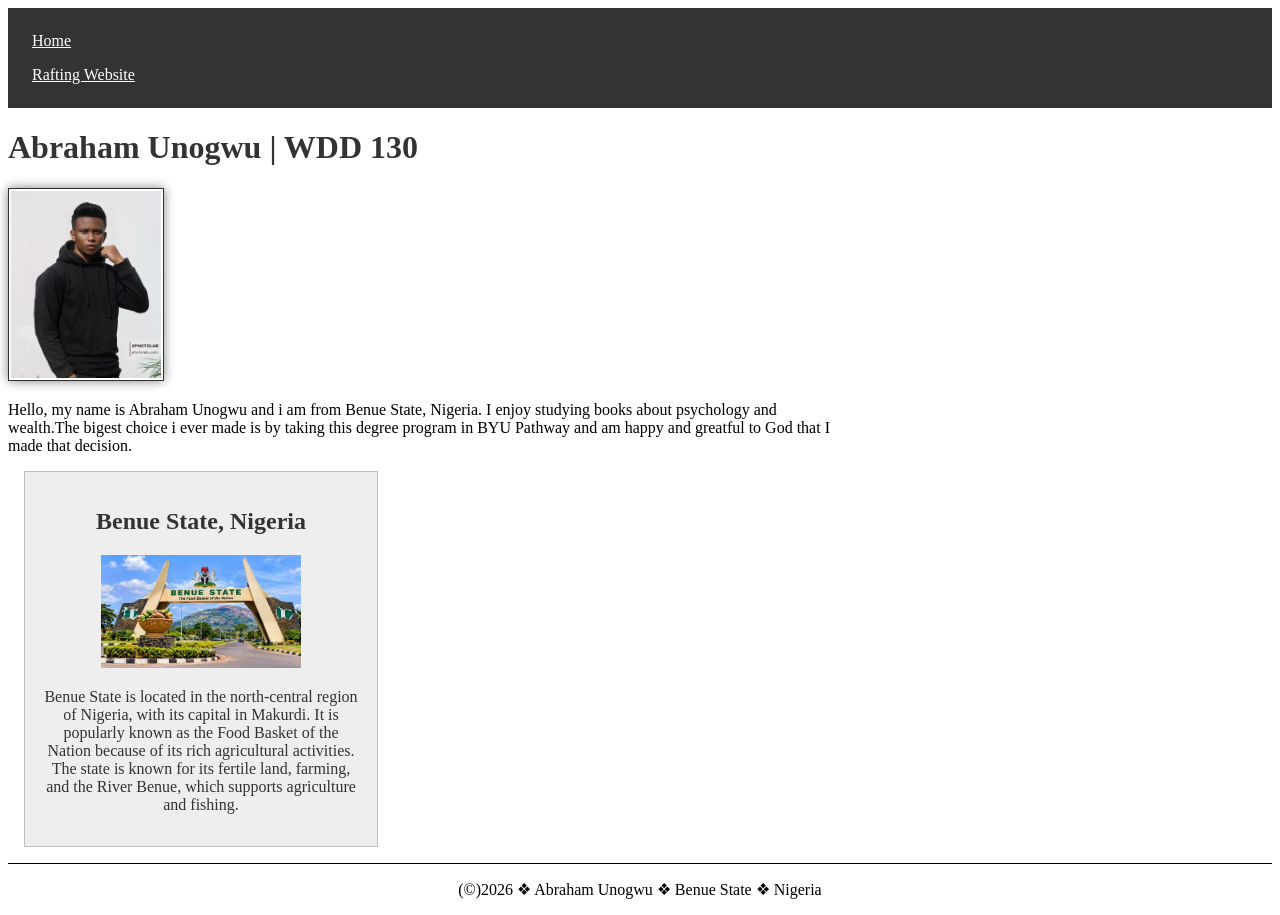
<file: index.html>
<!DOCTYPE html>
<html lang="en">

<head>
    <meta charset="UTF-8">
    <meta name="viewport" content="width=device-width, initial-scale=1.0">
    <title>Abraham Unogwu | WDD 130</title>
    <meta name="description" content="Abraham Unogwu's WDD 130 course home page at BYU-Idaho, showcasing my web development learning and personal introduction.">
    <meta name="author" content="Abraham Unogwu">
    <link rel="stylesheet" href="styles/styles.css">
</head>

<body>
    <header>
        <nav>
            <a href="#">Home</a>
            <a href="wwr/">Rafting Website</a>
        </nav>
    </header>
    <main>
        <h1>Abraham Unogwu | WDD 130</h1>
        <img src="images/profile.jpg" alt="Hello, My name is Abraham Unogwu" width="200">
        <p>Hello, my name is Abraham Unogwu and i am from Benue State, Nigeria. I enjoy studying books about psychology and wealth.The bigest choice i ever made is by taking this degree program in BYU Pathway and am happy and greatful to God that I made that decision.</p>
    </main>
    <aside>
        <h2>Benue State, Nigeria</h2>
        <img src="images/benue.jpg" alt="Landscape representing Benue State, Nigeria">
        <p>Benue State is located in the north-central region of Nigeria, with its capital in Makurdi. It is popularly known as the Food Basket of the Nation because of its rich agricultural activities. The state is known for its fertile land, farming, and the River Benue, which supports agriculture and fishing.</p>
    </aside>
    <footer>
        <p>(©)2026 ❖ Abraham Unogwu ❖ Benue State ❖ Nigeria</p>
    </footer>
</body>

</html>
</file>
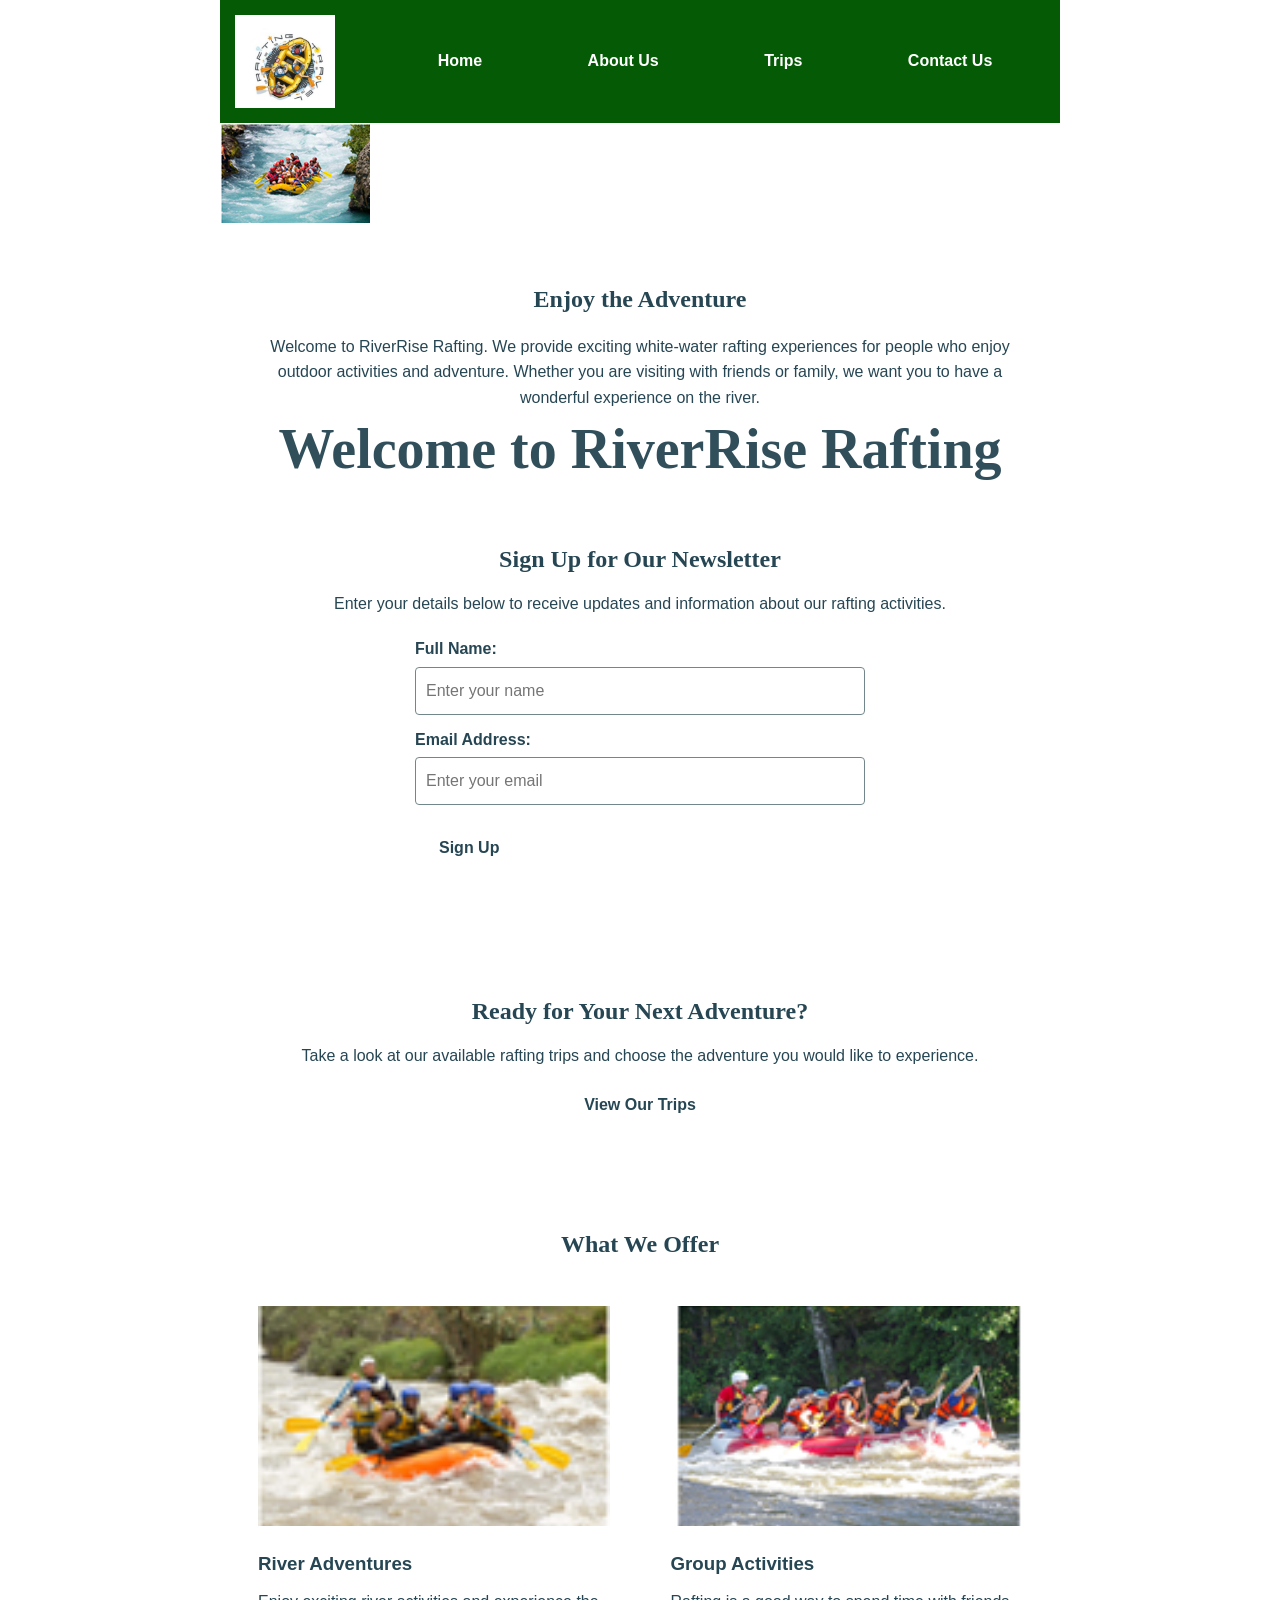
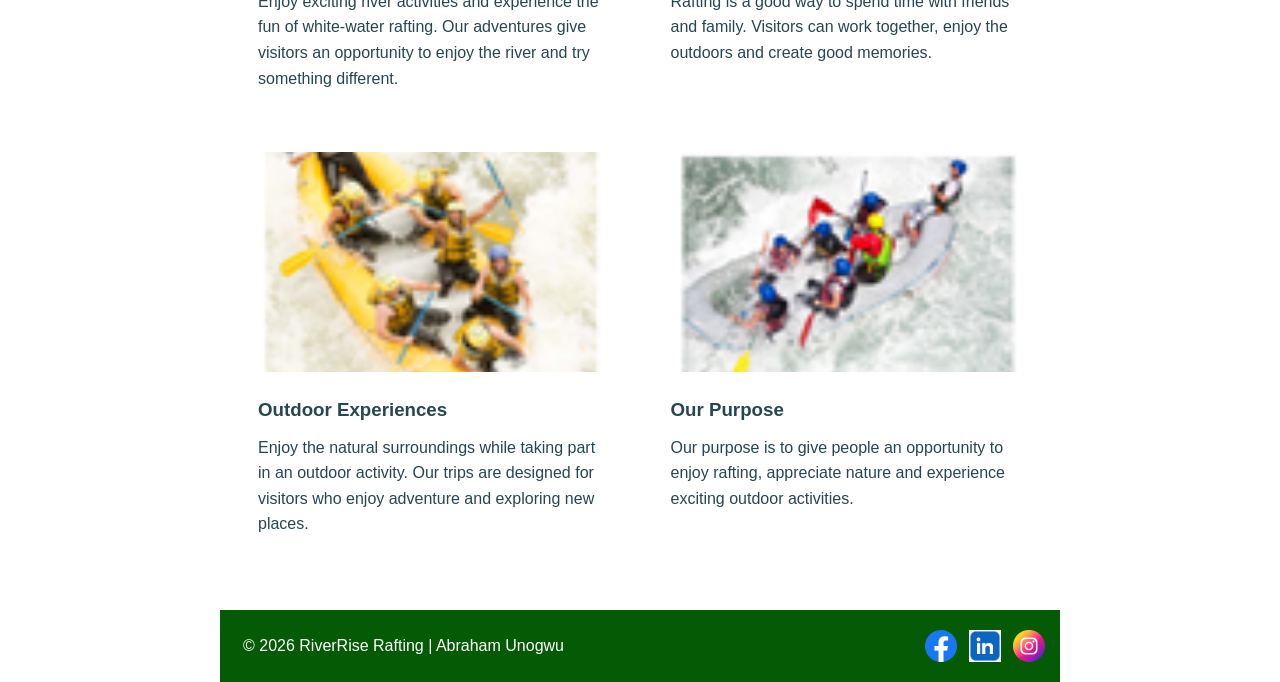
<file: wwr/index.html>
<!DOCTYPE html>
<html lang="en">

<head>
    <meta charset="UTF-8">
    <meta name="viewport" content="width=device-width, initial-scale=1.0">

    <meta name="description" content="Visit RiverRise Rafting to discover white-water rafting adventures, learn about our company, and explore our available river trips.">

    <meta name="author" content="Abraham Unogwu">

    <title>Home | RiverRise Rafting</title>

    <link rel="stylesheet" href="styles/rafting.css">
</head>

<body>

    <header>
        <img src="images/logo.png" alt="RiverRise Rafting Company Logo">

        <nav>
            <ul>
                <li><a href="index.html">Home</a></li>
                <li><a href="about.html">About Us</a></li>
                <li><a href="trips.html">Trips</a></li>
                <li><a href="contact.html">Contact Us</a></li>
            </ul>
        </nav>
    </header>

    <main>

        <!-- Home Hero Section -->

        <section class="home-hero">

            <img src="images/rafting-hero.png" alt="People enjoying a white-water rafting adventure">

            <h1>Welcome to RiverRise Rafting</h1>

        </section>

        <!-- Welcome Section -->

        <section class="home-welcome">

            <h2>Enjoy the Adventure</h2>

            <p>
                Welcome to RiverRise Rafting. We provide exciting
                white-water rafting experiences for people who enjoy
                outdoor activities and adventure. Whether you are
                visiting with friends or family, we want you to have
                a wonderful experience on the river.
            </p>

        </section>

        <!-- Newsletter Section -->

        <section class="home-newsletter">

            <h2>Sign Up for Our Newsletter</h2>

            <p>
                Enter your details below to receive updates and
                information about our rafting activities.
            </p>

            <form action="#" method="get">

                <label for="name">Full Name:</label>
                <input type="text" id="name" name="name" placeholder="Enter your name" required>

                <label for="email">Email Address:</label>
                <input type="email" id="email" name="email" placeholder="Enter your email" required>

                <button type="submit">Sign Up</button>

            </form>

        </section>

        <!-- Call to Action -->

        <section class="home-call">

            <h2>Ready for Your Next Adventure?</h2>

            <p>
                Take a look at our available rafting trips and
                choose the adventure you would like to experience.
            </p>

            <a href="trips.html">View Our Trips</a>

        </section>

        <!-- Home Page Grid Content -->

        <section class="home-content">

            <h2>What We Offer</h2>

            <div class="home-grid">

                <div class="home-item">

                    <img src="images/adventure1.png" alt="People rafting through river rapids" loading="lazy">

                    <h3>River Adventures</h3>

                    <p>
                        Enjoy exciting river activities and experience
                        the fun of white-water rafting. Our adventures
                        give visitors an opportunity to enjoy the river
                        and try something different.
                    </p>

                </div>

                <div class="home-item">

                    <img src="images/adventure2.png" alt="A group enjoying a rafting trip" loading="lazy">

                    <h3>Group Activities</h3>

                    <p>
                        Rafting is a good way to spend time with
                        friends and family. Visitors can work together,
                        enjoy the outdoors and create good memories.
                    </p>

                </div>

                <div class="home-item">

                    <img src="images/adventure3.png" alt="Rafters enjoying a river adventure" loading="lazy">

                    <h3>Outdoor Experiences</h3>

                    <p>
                        Enjoy the natural surroundings while taking
                        part in an outdoor activity. Our trips are
                        designed for visitors who enjoy adventure
                        and exploring new places.
                    </p>

                </div>

                <div class="home-item">

                    <img src="images/adventure4.png" alt="A rafting group enjoying the river" loading="lazy">

                    <h3>Our Purpose</h3>

                    <p>
                        Our purpose is to give people an opportunity
                        to enjoy rafting, appreciate nature and
                        experience exciting outdoor activities.
                    </p>

                </div>

            </div>

        </section>

    </main>

    <footer>

        <p>© 2026 RiverRise Rafting | Abraham Unogwu</p>

        <nav class="socialmedia">

            <a href="https://facebook.com" target="_blank" rel="noopener noreferrer">
                <img src="images/facebook.png" alt="Facebook">
            </a>

            <a href="https://linkedin.com" target="_blank" rel="noopener noreferrer">
                <img src="images/linkedin.jpg" alt="LinkedIn">
            </a>

            <a href="https://instagram.com" target="_blank" rel="noopener noreferrer">
                <img src="images/instagram.png" alt="Instagram">
            </a>

        </nav>

    </footer>

</body>

</html>
</file>
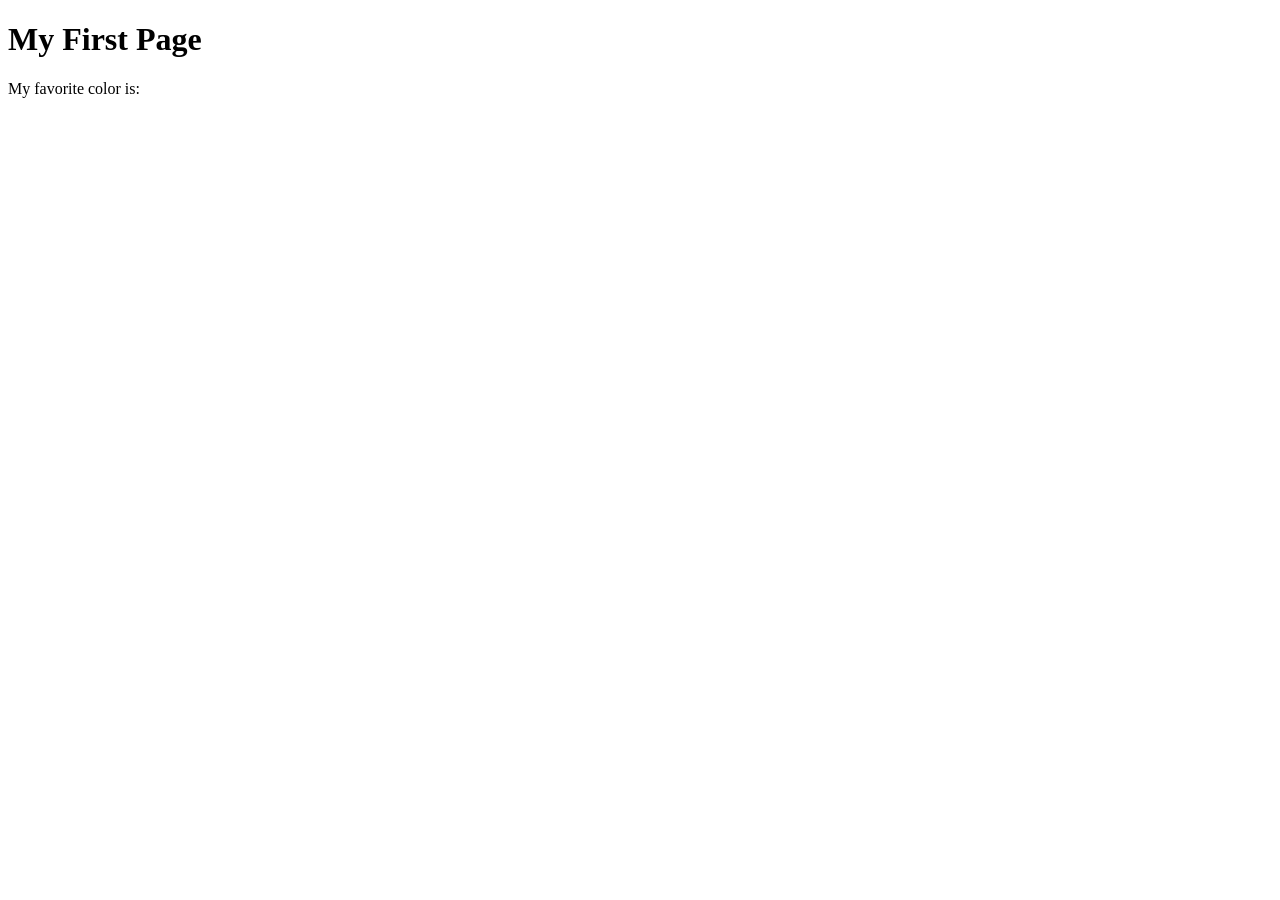
<file: week01/first-page.html>
<!DOCTYPE html>
<html lang="en">

<head>
    <meta charset="UTF-8">
    <meta name="viewport" content="width=device-width, initial-scale=1.0">
    <title>My First Page</title>
</head>

<body>
    <h1>My First Page</h1>
    <p>My favorite color is: </p>
</body>

</html>
</file>
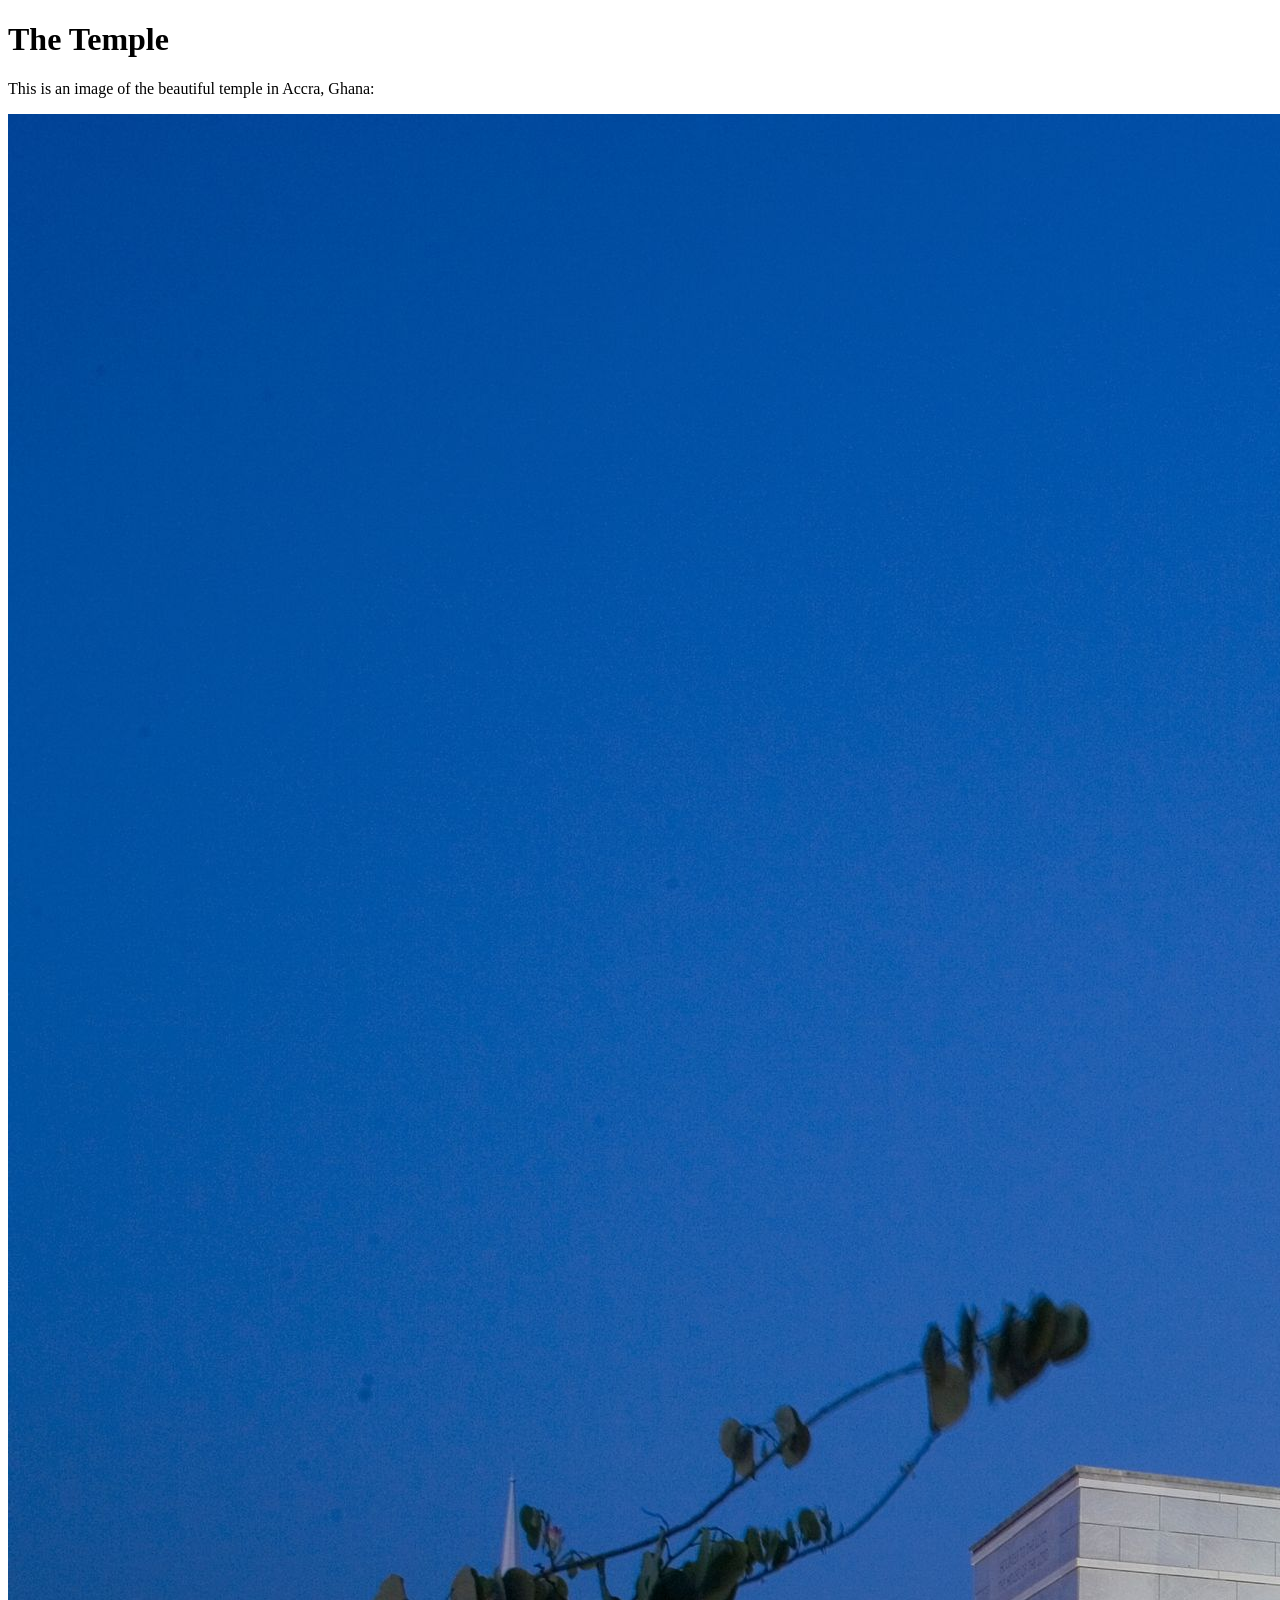
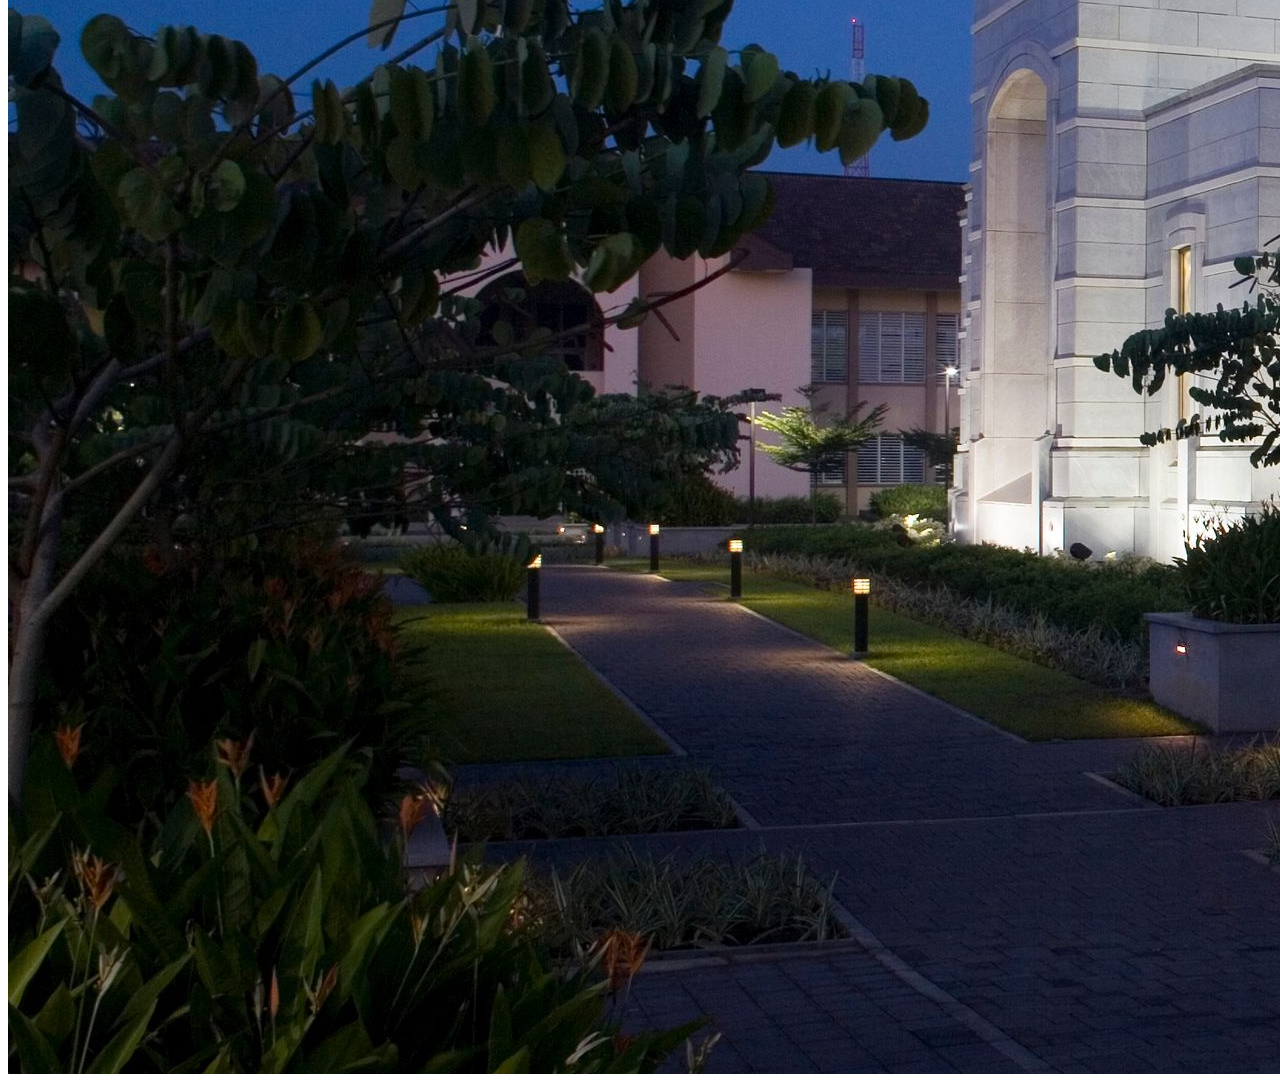
<file: week01/images.html>
<!DOCTYPE html>
<html lang="en">

<head>
    <meta charset="UTF-8">
    <meta name="viewport" content="width=device-width, initial-scale=1.0">
    <title>Temple Image</title>
</head>

<body>
    <h1>The Temple</h1>
    <p>This is an image of the beautiful temple in Accra, Ghana:</p>
    <img src="images/temple-large.jpeg" alt="The Accra Ghana Temple">

</body>

</html>
</file>
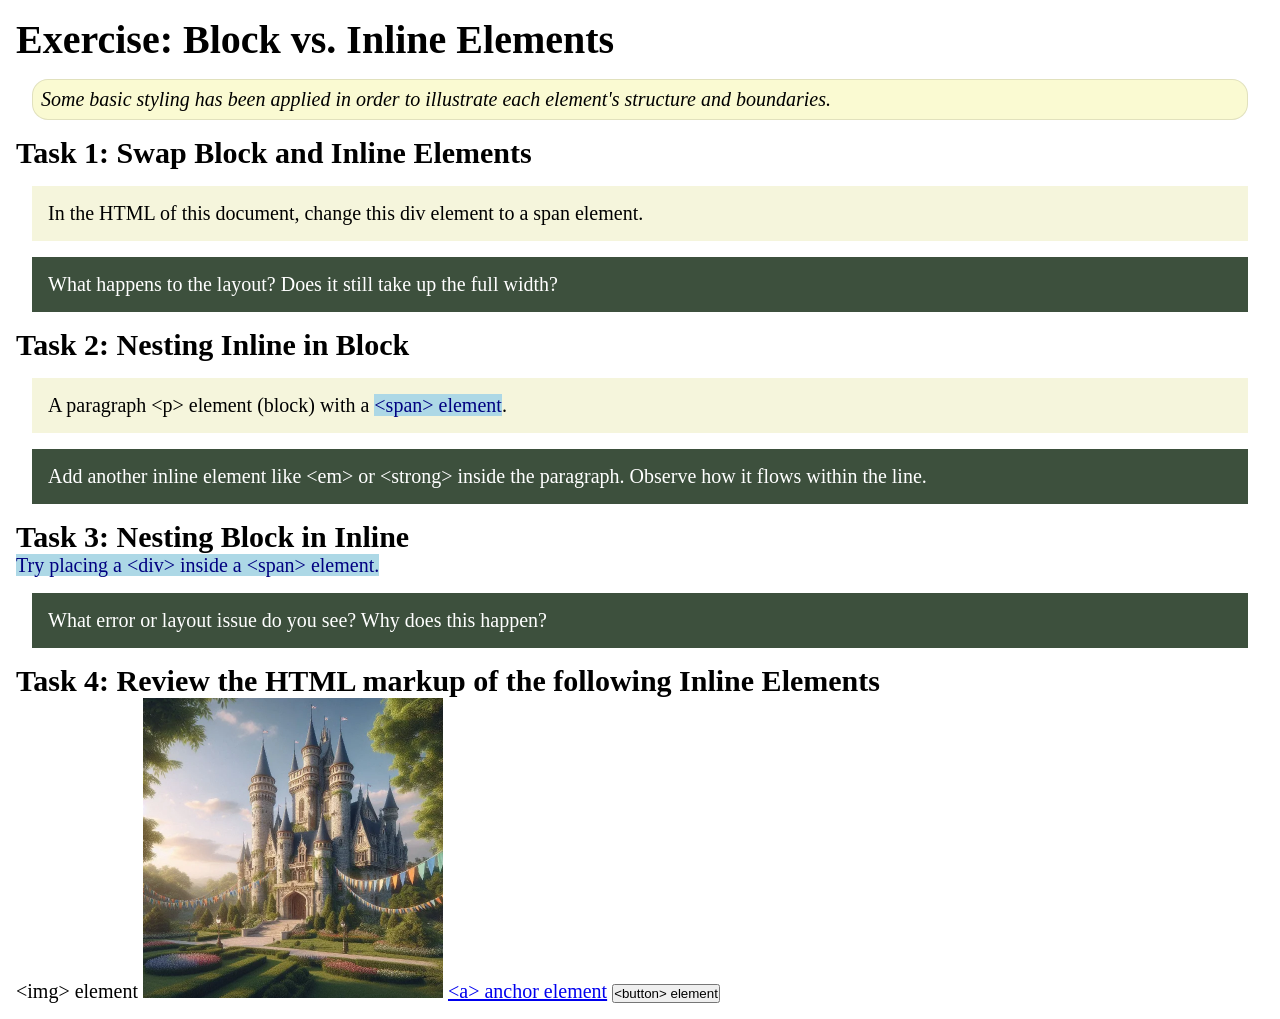
<file: week02/block-vs-inline.html>
<!DOCTYPE html>
<html lang="en">

<head>
    <meta charset="UTF-8">
    <meta name="viewport" content="width=device-width, initial-scale=1.0">
    <title>Exercise: Block vs. Inline Elements</title>
    <link rel="stylesheet" href="styles/block-vs-inline.css">
</head>

<body>
    <main>
        <h1>Exercise: Block vs. Inline Elements</h1>
        <p class="note">Some basic styling has been applied in order to illustrate each element's structure and boundaries.</p>

        <h2>Task 1: Swap Block and Inline Elements</h2>
        <div>In the HTML of this document, change this div element to a span element.</div>

        <p class="question">What happens to the layout? Does it still take up the full width?</p>

        <h2>Task 2: Nesting Inline in Block</h2>
        <p>A paragraph &lt;p&gt; element (block) with a <span>&lt;span&gt; element</span>.</p>
        <p class="question">Add another inline element like &lt;em&gt; or &lt;strong&gt; inside the paragraph. Observe how it flows within the line.</p>

        <h2>Task 3: Nesting Block in Inline</h2>
        <span>Try placing a &lt;div&gt; inside a &lt;span&gt; element.</span>
        <p class="question">What error or layout issue do you see? Why does this happen?</p>

        <h2>Task 4: Review the HTML markup of the following Inline Elements</h2>
        &lt;img&gt; element
        <img src="images/castle.webp" alt="placeholder image (images are inline)" width="300" height="300">
        <a href="https://churchofjesuschrist.org">&lt;a&gt; anchor element</a>
        <button type="button">&lt;button&gt; element</button>
    </main>
</body>

</html>
</file>
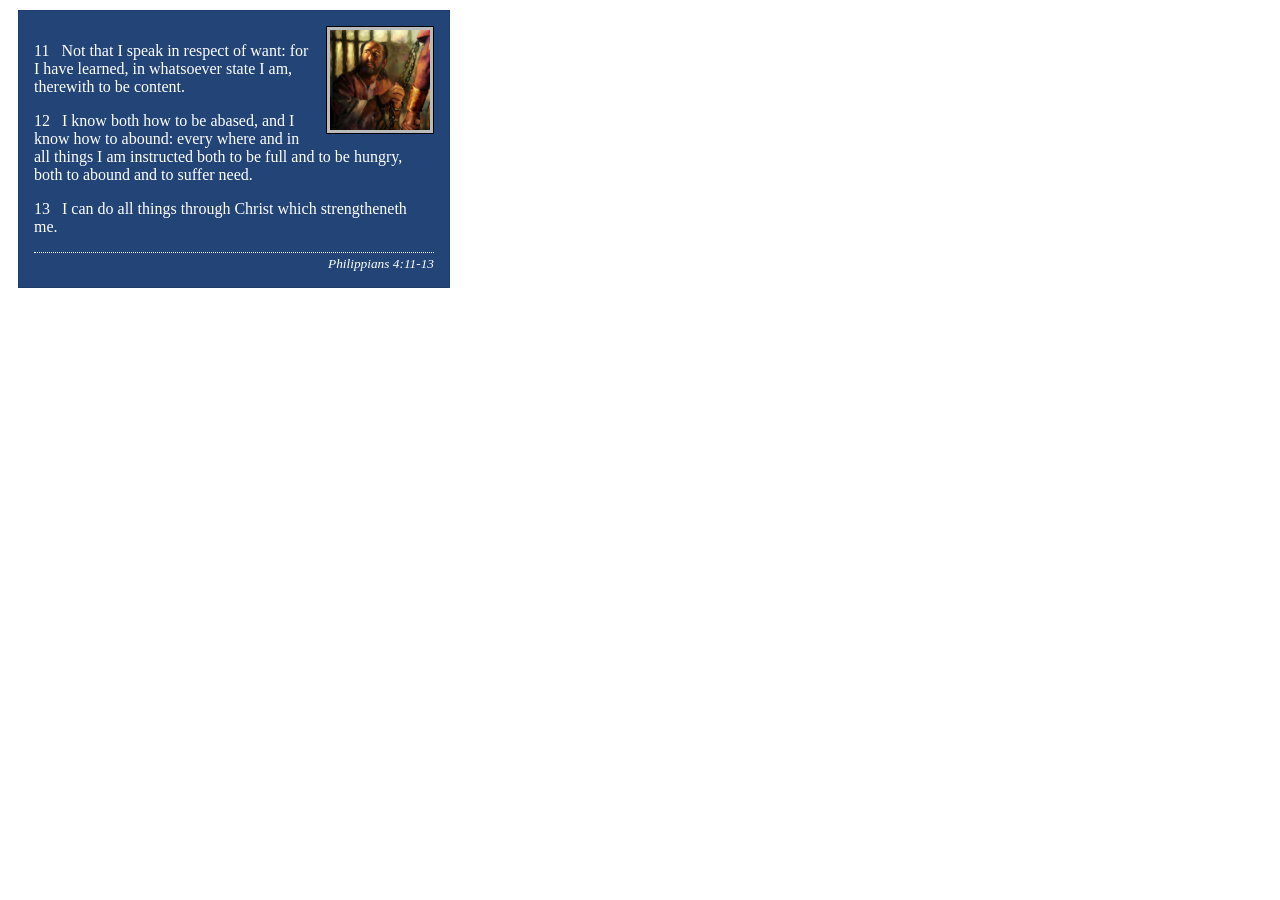
<file: week02/box-model-solution.html>
<!DOCTYPE html>
<html lang="en">

<head>
    <meta charset="UTF-8">
    <meta name="viewport" content="width=device-width, initial-scale=1.0">
    <title>Box Model Activity</title>
    <link rel="stylesheet" href="styles/box-model-solution.css">
</head>

<body>
    <main>
        <div class="callout">
            <img src="images/apostle-paul-imprisoned.webp" alt="Paul the Apostle - Imprisoned in Rome" width="200" height="200">
            <blockquote>
                <p>11 &nbsp; Not that I speak in respect of want: for I have learned, in whatsoever state I am, therewith to be content.</p>
                <p>12 &nbsp; I know both how to be abased, and I know how to abound: every where and in all things I am instructed both to be full and to be hungry, both to abound and to suffer need.</p>
                <p>13 &nbsp; I can do all things through Christ which strengtheneth me.</p>
            </blockquote>
            <cite>Philippians 4:11-13</cite>
        </div>
    </main>
</body>

</html>
</file>
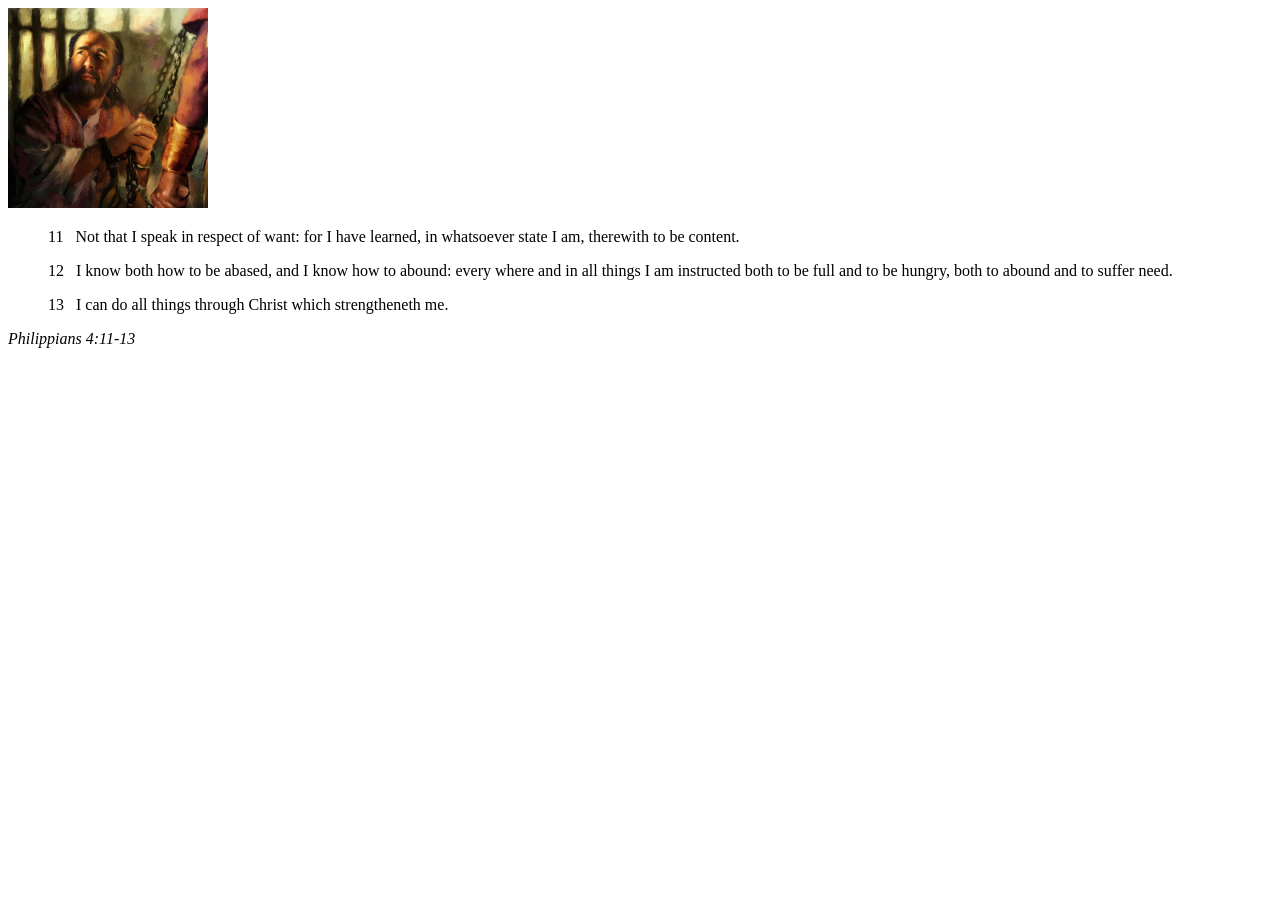
<file: week02/box-model.html>
<!DOCTYPE html>
<html lang="en">

<head>
    <meta charset="UTF-8">
    <meta name="viewport" content="width=device-width, initial-scale=1.0">
    <title>Box Model Activity</title>
</head>

<body>
    <main>
        <div class="callout">
            <img src="images/apostle-paul-imprisoned.webp" alt="Paul the Apostle - Imprisoned in Rome" width="200" height="200">
            <blockquote>
                <p>11 &nbsp; Not that I speak in respect of want: for I have learned, in whatsoever state I am, therewith to be content.</p>
                <p>12 &nbsp; I know both how to be abased, and I know how to abound: every where and in all things I am instructed both to be full and to be hungry, both to abound and to suffer need.</p>
                <p>13 &nbsp; I can do all things through Christ which strengtheneth me.</p>
            </blockquote>
            <cite>Philippians 4:11-13</cite>
        </div>
    </main>
</body>

</html>
</file>
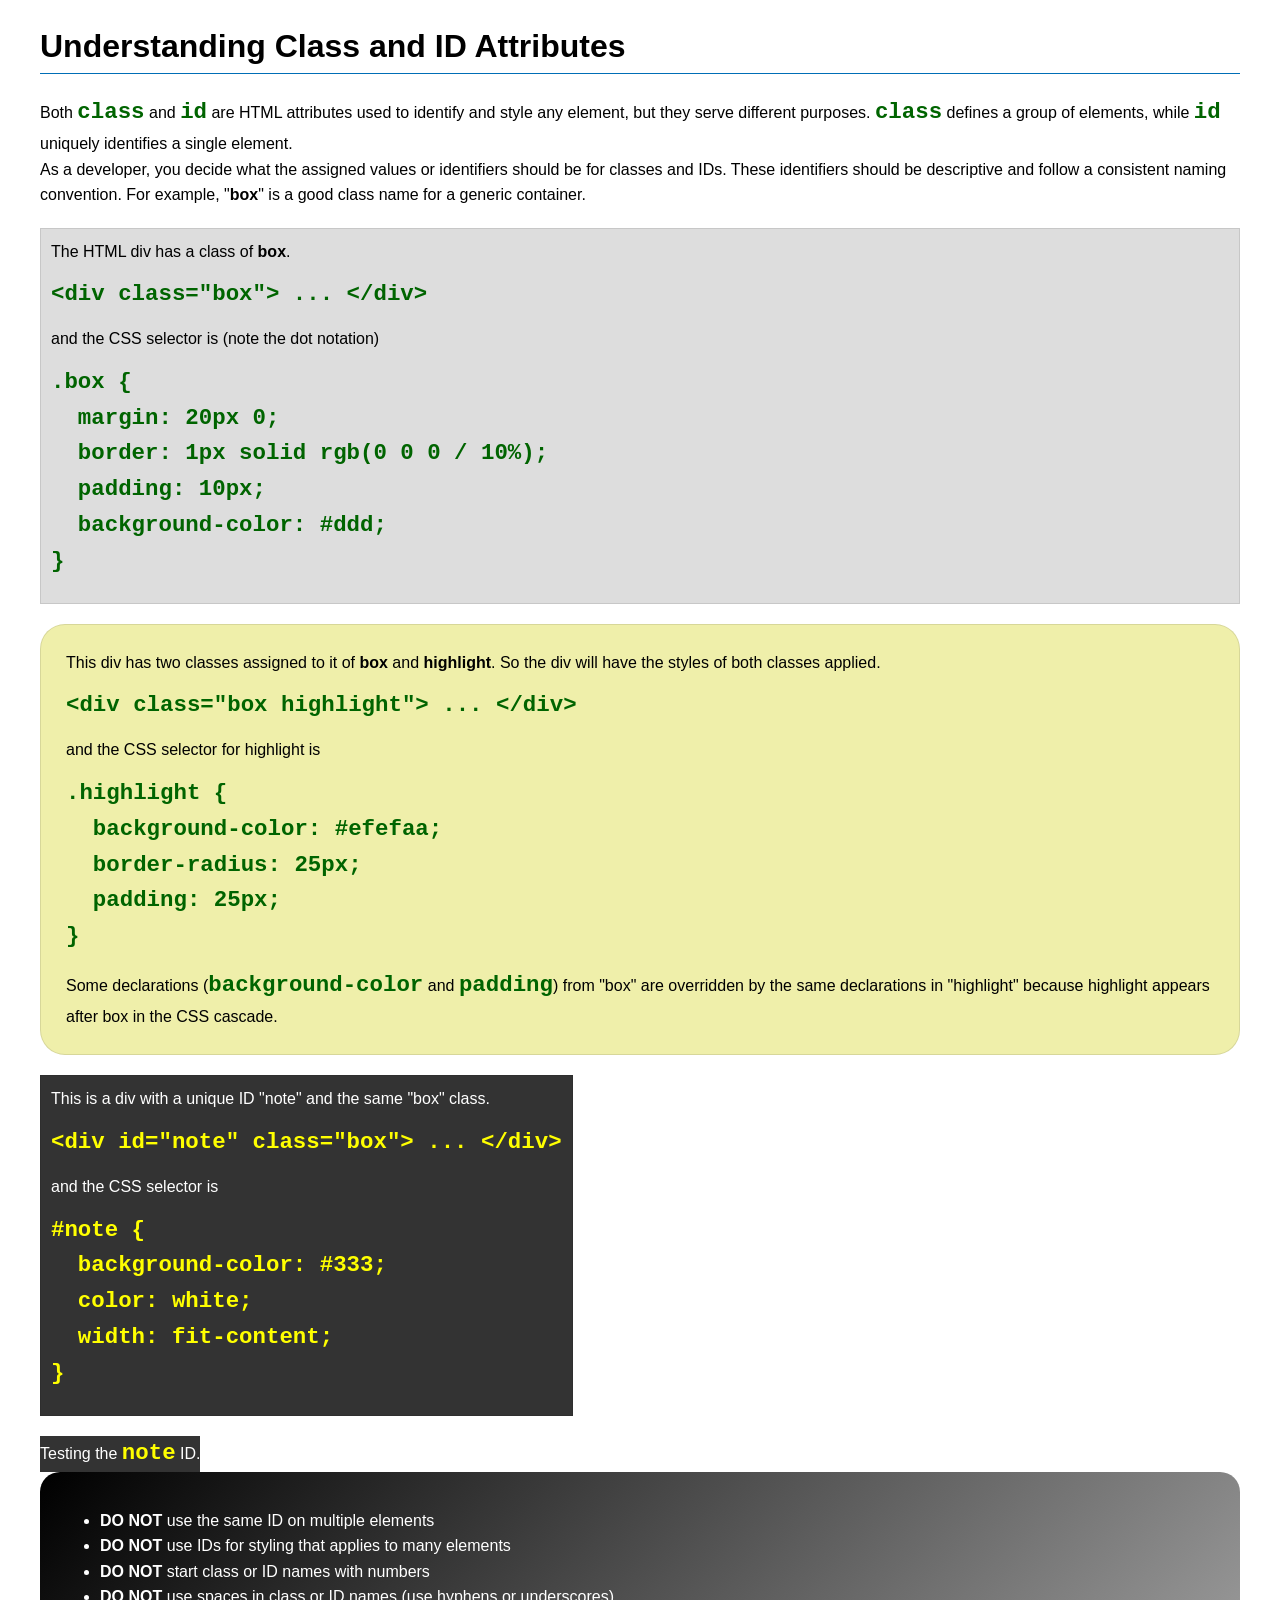
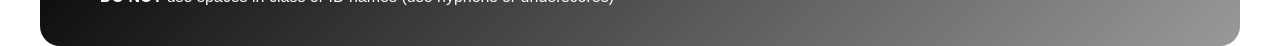
<file: week03/class-and-id.html>
<!DOCTYPE html>
<html lang="en">

<head>
    <meta charset="UTF-8">
    <meta name="viewport" content="width=device-width, initial-scale=1.0">
    <title>Class vs ID Attributes</title>
    <link rel="stylesheet" href="styles/class-and-id.css">
</head>

<body>
    <h1>Understanding Class and ID Attributes</h1>
    <p>Both <code>class</code> and <code>id</code> are HTML attributes used to identify and style any element, but they serve different purposes. <code>class</code> defines a group of elements, while <code>id</code> uniquely identifies a single element.</p>
    <p>As a developer, you decide what the assigned values or identifiers should be for classes and IDs. These identifiers should be descriptive and follow a consistent naming convention. For example, "<strong>box</strong>" is a good class name for a generic container.</p>
    <div class="box">
        <p>The HTML div has a class of <strong>box</strong>.</p>
        <pre><code class="html">&lt;div class="box"&gt; ... &lt;/div&gt;</code></pre>
        and the CSS selector is (note the dot notation)
        <pre><code class="css">.box {
  margin: 20px 0;
  border: 1px solid rgb(0 0 0 / 10%);
  padding: 10px;
  background-color: #ddd; 
}</code></pre>
    </div>

    <div class="box highlight">
        <p>This div has two classes assigned to it of <strong>box</strong> and <strong>highlight</strong>. So the div will have the styles of both classes applied.</p>
        <pre><code class="html">&lt;div class="box highlight"&gt; ... &lt;/div&gt;</code></pre>
        and the CSS selector for highlight is
        <pre><code class="css">.highlight {
  background-color: #efefaa;
  border-radius: 25px;
  padding: 25px;
}</code></pre>
        <p>Some declarations (<code>background-color</code> and <code>padding</code>) from "box" are overridden by the same declarations in "highlight" because highlight appears after box in the CSS cascade.</p>
    </div>

    <div id="note" class="box">
        <p>This is a div with a unique ID "note" and the same "box" class.</p>
        <pre><code class="html">&lt;div id="note" class="box"&gt; ... &lt;/div&gt;</code></pre>
        and the CSS selector is
        <pre><code class="css">#note {
  background-color: #333;
  color: white;
  width: fit-content;
}</code></pre>
    </div>

    <div id="note">
        <p>Testing the <code>note</code> ID.</p>
    </div>

    <section id="best-practice">
        <ul>
            <li><strong>DO NOT</strong> use the same ID on multiple elements</li>
            <li><strong>DO NOT</strong> use IDs for styling that applies to many elements</li>
            <li><strong>DO NOT</strong> start class or ID names with numbers</li>
            <li><strong>DO NOT</strong> use spaces in class or ID names (use hyphens or underscores)</li>
        </ul>
    </section>

</body>

</html>
</file>
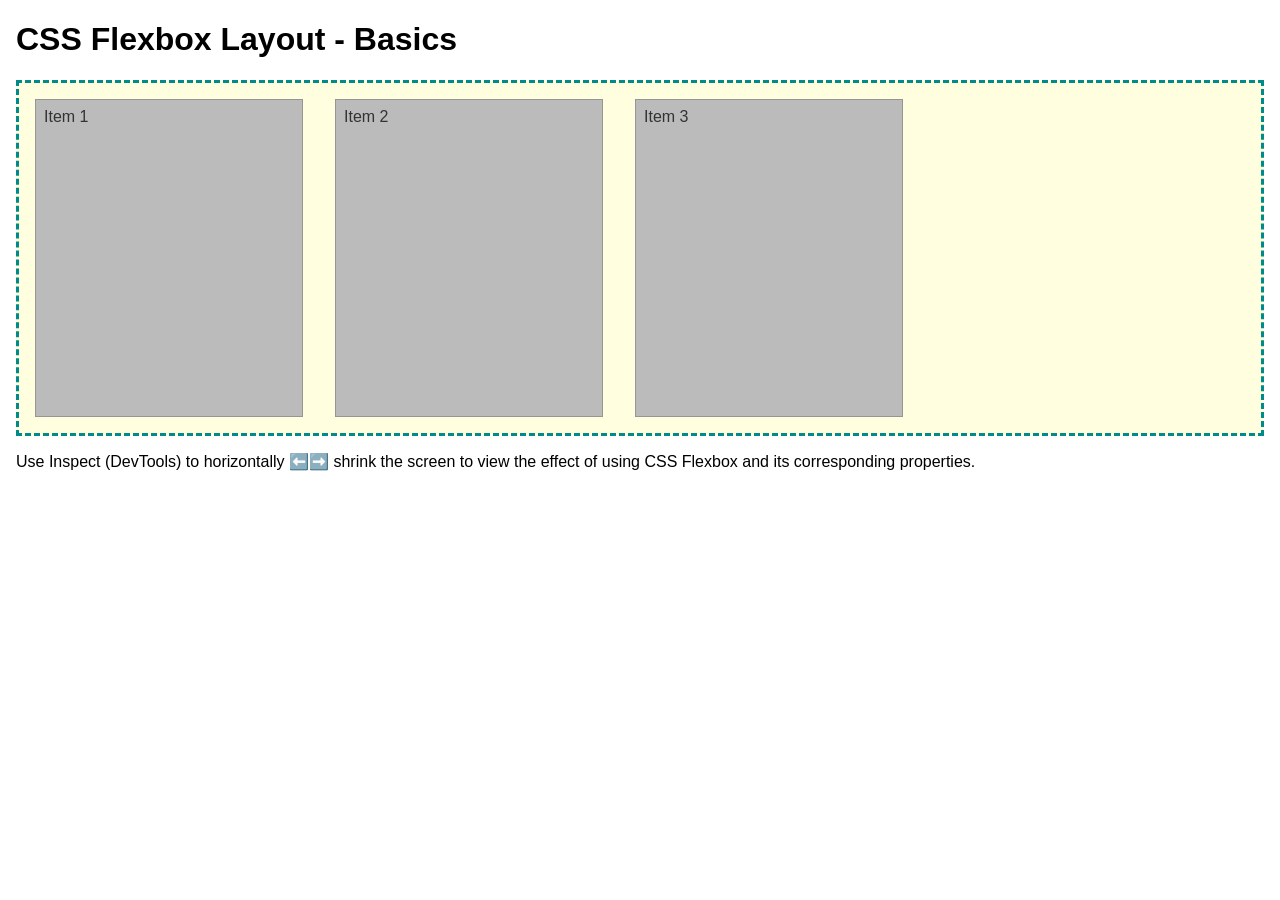
<file: week04/flexbox-layout.html>
<!DOCTYPE html>
<html lang="en">

<head>
    <meta charset="UTF-8">
    <meta name="viewport" content="width=device-width, initial-scale=1.0">
    <title>CSS Flexbox Layout - Basics</title>
    <link rel="stylesheet" href="styles/flexbox.css">
</head>

<body>
    <main>
        <h1>CSS Flexbox Layout - Basics</h1>
        <div class="flex-container">
            <div class="flex-item item1">Item 1</div>
            <div class="flex-item item2">Item 2</div>
            <div class="flex-item item3">Item 3</div>
        </div>
        <p>Use Inspect (DevTools) to horizontally ⬅️➡️ shrink the screen to view the effect of using CSS Flexbox and its corresponding properties.</p>
    </main>
</body>

</html>
</file>
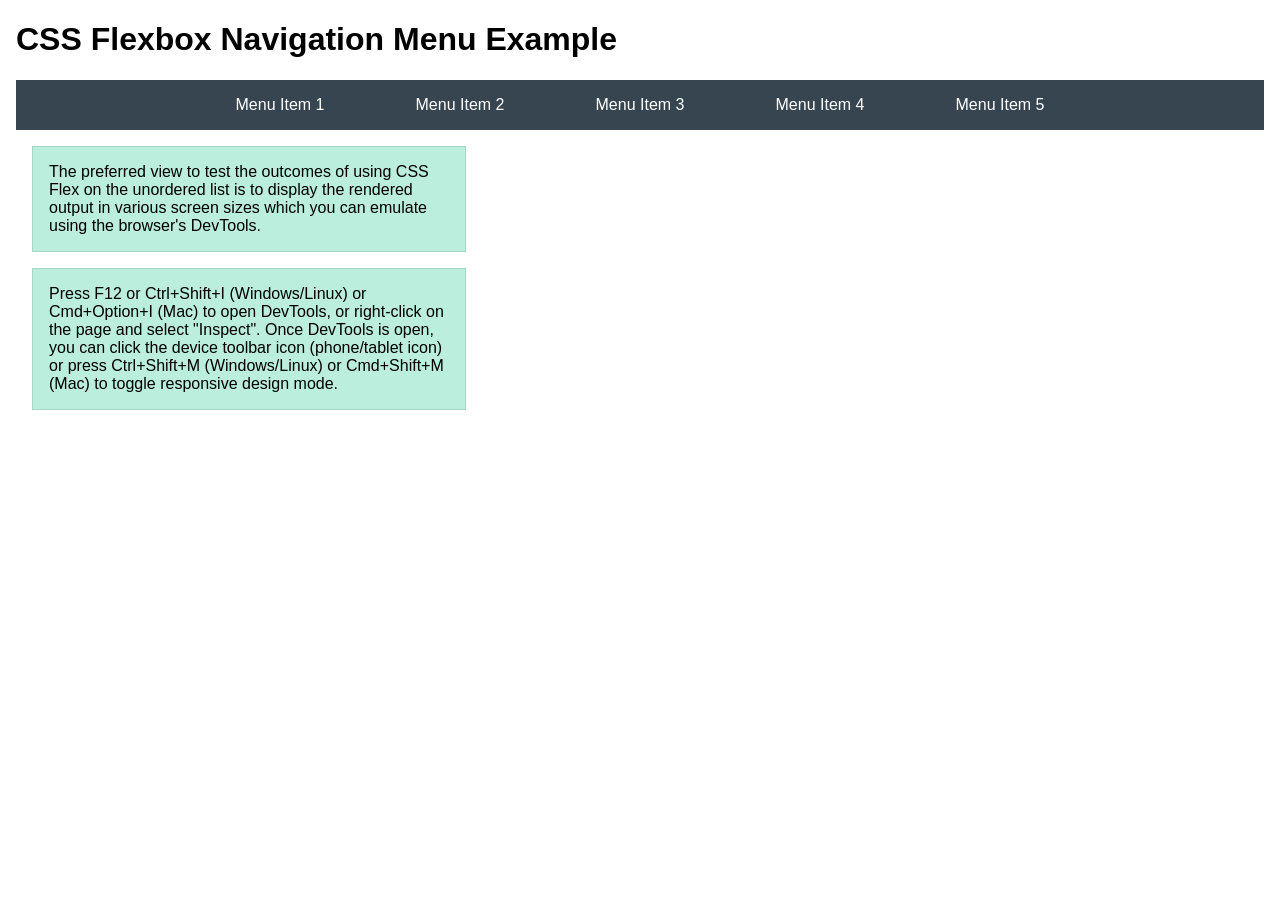
<file: week04/flexbox-menu.html>
<!DOCTYPE html>
<html lang="en">

<head>
    <meta charset="UTF-8">
    <meta name="viewport" content="width=device-width, initial-scale=1.0">
    <title>CSS Flexbox - Navigation Menu</title>
    <link rel="stylesheet" href="styles/flexbox-menu.css">
</head>

<body>
    <main>
        <h1>CSS Flexbox Navigation Menu Example</h1>
        <nav>
            <ul>
                <li><a href="#">Menu Item 1</a></li>
                <li><a href="#">Menu Item 2</a></li>
                <li><a href="#">Menu Item 3</a></li>
                <li><a href="#">Menu Item 4</a></li>
                <li><a href="#">Menu Item 5</a></li>
            </ul>
        </nav>
        <p>The preferred view to test the outcomes of using CSS Flex on the unordered list is to display the rendered output in various screen sizes which you can emulate using the browser's DevTools.</p>

        <p>Press F12 or Ctrl+Shift+I (Windows/Linux) or Cmd+Option+I (Mac) to open DevTools, or right-click on the page and select "Inspect". Once DevTools is open, you can click the device toolbar icon (phone/tablet icon) or press Ctrl+Shift+M (Windows/Linux) or Cmd+Shift+M (Mac) to toggle responsive design mode.</p>
    </main>
</body>

</html>
</file>
<file: styles/styles.css>
nav {
    background-color: #333;
    padding: 1rem;
}

nav a {
    color: #fff;
    padding: 0.5rem;
    display: block;
}

main {
    max-width: 840px;
}

h1 {
    color: #333;
}

main img {
    width: 150px;
    height: auto;
    border: 1px solid #333;
    padding: 2px;
    box-shadow: 0 0 10px gray;
}

aside {
    width: 20rem;
    margin: 1rem;
    border: 1px solid rgb(0 0 0 / 0.2);
    padding: 1rem;
    background-color: #eee;
    color: #333;
    text-align: center;
}

aside img {
    width: 200px;
    height: auto;
}

p {
    padding: 0;
}

footer {
    margin-top: 15px;
    border-top: 1px solid #000;
    text-align: center;
}
</file>
<file: wwr/styles/rafting.css>
:root {
    --primary-color: #055a05;
    --secondary-color: #f4a261;
    --accent1-color: #264653;
    --accent2-color: #ffffff;
    --heading-font: Georgia, serif;
    --body-font: Arial, Helvetica, sans-serif;
}

* {
    margin: 0;
    padding: 0;
    box-sizing: border-box;
}

body {
    font-family: var(--body-font);
    color: var(--accent1-color);
    background-color: #ffffff;
    line-height: 1.6;
}

/* HEADER */

header {
    width: 840px;
    margin: 0 auto;
    padding: 15px;
    display: grid;
    grid-template-columns: 150px 1fr;
    align-items: center;
    background-color: var(--primary-color);
}

header img {
    width: 100px;
    height: auto;
}

header nav {
    margin: 0;
    padding: 0;
}

nav ul {
    display: flex;
    justify-content: space-around;
    align-items: center;
    list-style: none;
}

nav a {
    color: var(--accent2-color);
    text-decoration: none;
    font-weight: bold;
    padding: 10px;
}

nav a:hover {
    color: var(--secondary-color);
}

/* MAIN CONTENT */

main {
    width: 840px;
    margin: 0 auto;
}

/* HERO SECTION */

.hero {
    position: relative;
}

.hero > img {
    display: block;
    width: 100%;
    height: 350px;
    object-fit: cover;
}

h1 {
    position: absolute;
    top: 20px;
    width: 100%;
    padding: 16px;
    text-align: center;
    font-family: var(--heading-font);
    color: var(--accent2-color);
    background-color: var(--accent1-color);
    opacity: 0.95;
}

.hero article {
    position: absolute;
    bottom: 20px;
    left: 20px;
    right: 20px;
    padding: 15px;
    background-color: var(--accent1-color);
    color: var(--accent2-color);
    opacity: 0.95;
}

.hero article img {
    float: right;
    width: 125px;
    height: auto;
    margin: 8px;
}

/* SECTION HEADINGS */

h2 {
    font-family: var(--heading-font);
    color: var(--primary-color);
    text-align: center;
    margin-bottom: 15px;
}

/* HISTORY SECTION */

.history {
    margin: 25px 0;
    padding: 20px;
    display: grid;
    grid-template-columns: 1fr 1fr;
    column-gap: 25px;
    align-items: center;
    background-color: #f4f4f4;
}

.history h2 {
    grid-column: 1 / -1;
}

.history p {
    margin: 0;
    padding: 8px;
}

/* ADVENTURES SECTION */

.adventures {
    margin: 30px 0;
    padding: 20px 10px;
}

.adventure-gallery {
    display: grid;
    grid-template-columns: repeat(5, 1fr);
    gap: 12px;
    align-items: start;
}

.adventure-gallery figure {
    margin: 0;
    text-align: center;
}

.adventure-gallery img {
    display: block;
    width: 100%;
    height: 110px;
    object-fit: cover;
    border-radius: 4px;
}

.adventure-gallery figcaption {
    margin-top: 8px;
    padding: 6px 3px;
    background-color: var(--secondary-color);
    color: #263238;
    font-weight: bold;
    font-size: 13px;
}

/* CONTACT PAGE */

.contact-hero {
    margin: 25px 0;
    padding: 25px;
    text-align: center;
    background-color: #f4f4f4;
}

.contact-hero h1 {
    position: static;
    width: auto;
    margin-bottom: 15px;
    padding: 10px;
    color: var(--accent2-color);
    background-color: var(--accent1-color);
    opacity: 1;
}

.contact-hero p {
    max-width: 700px;
    margin: 0 auto;
}

/* CONTACT INFORMATION */

.contact-information {
    margin: 25px 0;
    padding: 20px;
}

.contact-details {
    display: grid;
    grid-template-columns: repeat(3, 1fr);
    gap: 20px;
    margin-bottom: 25px;
}

.contact-details div {
    padding: 15px;
    text-align: center;
    background-color: #f4f4f4;
    border-radius: 4px;
}

.contact-details h3 {
    margin-bottom: 8px;
    color: var(--primary-color);
    font-family: var(--heading-font);
}

.contact-details p {
    margin: 4px 0;
}

/* GOOGLE MAP */

.map {
    width: 100%;
    margin-top: 20px;
}

.map iframe {
    display: block;
    width: 100%;
    height: 300px;
    border: none;
}

/* EMPLOYEE SECTION */

.employees {
    margin: 30px 0;
    padding: 20px;
    background-color: #f4f4f4;
}

.employee-gallery {
    display: grid;
    grid-template-columns: repeat(3, 1fr);
    gap: 25px;
    align-items: start;
}

.employee-gallery figure {
    margin: 0;
    text-align: center;
}

.employee-gallery img {
    display: block;
    width: 100%;
    height: 200px;
    object-fit: cover;
    border-radius: 4px;
}

.employee-gallery figcaption {
    margin-top: 8px;
    padding: 8px;
    background-color: var(--secondary-color);
    color: #263238;
    font-weight: bold;
}

/* CONTACT FORM */

.contact-form {
    margin: 30px 0;
    padding: 25px;
}

.contact-form form {
    display: flex;
    flex-direction: column;
    gap: 20px;
}

.contact-form fieldset {
    padding: 20px;
    border: 1px solid var(--accent1-color);
}

.contact-form legend {
    padding: 0 8px;
    color: var(--primary-color);
    font-family: var(--heading-font);
    font-weight: bold;
}

.contact-form label {
    display: block;
    margin-bottom: 6px;
    font-weight: bold;
}

.contact-form input[type="text"],
.contact-form input[type="email"],
.contact-form textarea {
    display: block;
    width: 100%;
    padding: 10px;
    border: 1px solid #777;
    border-radius: 4px;
    font-family: var(--body-font);
    font-size: 16px;
}

.contact-form textarea {
    resize: vertical;
}

.contact-form fieldset label {
    margin: 10px 0;
    font-weight: normal;
}

.contact-form input[type="radio"] {
    margin-right: 8px;
}

.contact-form .newsletter {
    display: flex;
    align-items: center;
    gap: 8px;
    font-weight: normal;
}

.contact-form .newsletter input[type="checkbox"] {
    width: auto;
    margin: 0;
}

/* SUBMIT BUTTON */

.contact-form button {
    align-self: flex-start;
    padding: 12px 25px;
    border: none;
    border-radius: 4px;
    background-color: var(--primary-color);
    color: var(--accent2-color);
    font-family: var(--body-font);
    font-size: 16px;
    font-weight: bold;
    cursor: pointer;
}

.contact-form button:hover {
    background-color: var(--accent1-color);
    color: var(--accent2-color);
}

/* FOOTER */

footer {
    width: 840px;
    margin: 0 auto;
    padding: 15px;
    display: flex;
    justify-content: space-between;
    align-items: center;
    background-color: var(--primary-color);
    color: var(--accent2-color);
}

footer p {
    margin: 0;
    padding: 8px;
}

.socialmedia {
    display: flex;
    justify-content: flex-end;
    align-items: center;
    gap: 12px;
    margin: 0;
    padding: 0;
}

.socialmedia a {
    display: inline-block;
    padding: 0;
}

.socialmedia img {
    display: block;
    width: 32px;
    height: 32px;
    object-fit: contain;
}

/* =========================================
   W06 ASSIGNMENT - HOME PAGE
========================================= */

/* Home hero heading */

.home-hero h1 {
    position: absolute;
    top: 50%;
    left: 50%;
    width: 90%;
    padding: 18px;
    transform: translate(-50%, -50%);
    background: var(--river-dark);
    color: var(--white);
    font-family: var(--heading-font);
    font-size: clamp(2rem, 5vw, 3.5rem);
    text-align: center;
}

/* Welcome section */

.home-welcome {
    padding: 50px 25px;
    text-align: center;
    background: var(--river-dark);
    color: var(--white);
}

.home-welcome h2 {
    margin-bottom: 15px;
    color: var(--white);
}

.home-welcome p {
    max-width: 750px;
    margin: 0 auto;
    color: var(--white);
}

/* Newsletter section */

.home-newsletter {
    max-width: 750px;
    margin: 50px auto;
    padding: 30px;
    background: var(--sand);
    color: var(--river-deep);
}

.home-newsletter h2 {
    margin-bottom: 12px;
    color: var(--river-deep);
    text-align: center;
}

.home-newsletter > p {
    color: var(--river-deep);
    text-align: center;
}

.home-newsletter form {
    max-width: 450px;
    margin: 20px auto 0;
}

.home-newsletter label {
    display: block;
    margin: 12px 0 5px;
    color: var(--river-deep);
    font-weight: bold;
}

.home-newsletter input {
    width: 100%;
    min-height: 45px;
    padding: 10px;
    border: 1px solid #72878b;
    border-radius: 4px;
    font: inherit;
    background: var(--white);
    color: var(--river-deep);
}

.home-newsletter button {
    margin-top: 18px;
    padding: 12px 24px;
    border: none;
    border-radius: 4px;
    background: var(--river-dark);
    color: var(--white);
    font: inherit;
    font-weight: bold;
    cursor: pointer;
}

.home-newsletter button:hover {
    background: var(--river);
}

/* Home page call to action */

.home-call {
    padding: 40px 20px;
    background: var(--river-dark);
    color: var(--white);
    text-align: center;
}

.home-call h2 {
    margin-bottom: 12px;
    color: var(--white);
}

.home-call p {
    color: var(--white);
}

.home-call a {
    display: inline-block;
    margin-top: 12px;
    padding: 12px 24px;
    border-radius: 4px;
    background: var(--sun);
    color: var(--river-deep);
    font-weight: bold;
    text-decoration: none;
}

.home-call a:hover {
    background: var(--white);
}

/* Home page grid */

.home-content {
    padding: 55px 20px;
    background: var(--white);
    color: var(--river-deep);
}

.home-content h2 {
    margin-bottom: 25px;
    color: var(--river-deep);
    text-align: center;
}

.home-grid {
    display: grid;
    grid-template-columns: repeat(2, 1fr);
    gap: 25px;
}

.home-item {
    padding: 18px;
    background: var(--sand);
    color: var(--river-deep);
}

.home-item img {
    width: 100%;
    height: 220px;
    margin-bottom: 15px;
    object-fit: cover;
}

.home-item h3 {
    margin-bottom: 10px;
    color: var(--river-deep);
}

.home-item p {
    color: var(--river-deep);
}

/* =========================================
   W06 ASSIGNMENT - TRIPS PAGE
========================================= */

/* Trips introduction */

.trips-intro {
    padding: 45px 25px;
    background: var(--river-dark);
    color: var(--white);
    text-align: center;
}

.trips-intro h1 {
    margin-bottom: 15px;
    color: var(--white);
}

.trips-intro p {
    max-width: 750px;
    margin: 0 auto;
    color: var(--white);
}

/* Trips contact section */

.trips-contact {
    padding: 35px 20px;
    background: var(--river-dark);
    color: var(--white);
    text-align: center;
}

.trips-contact h2 {
    margin-bottom: 12px;
    color: var(--white);
}

.trips-contact p {
    color: var(--white);
}

.trips-contact a {
    display: inline-block;
    margin-top: 10px;
    padding: 12px 24px;
    border-radius: 4px;
    background: var(--sun);
    color: var(--river-deep);
    font-weight: bold;
    text-decoration: none;
}

.trips-contact a:hover {
    background: var(--white);
}

/* Trip descriptions */

.trip-descriptions {
    padding: 50px 20px;
    background: var(--white);
    color: var(--river-deep);
}

.trip-descriptions h2,
.other-trips h2,
.trip-summary h2 {
    margin-bottom: 25px;
    text-align: center;
    color: var(--river-deep);
}

.trip-grid {
    display: grid;
    grid-template-columns: repeat(3, 1fr);
    gap: 20px;
}

.trip-item {
    padding: 18px;
    border: 1px solid #d9e3e4;
    background: var(--sand);
    color: var(--river-deep);
}

.trip-item img {
    width: 100%;
    height: 210px;
    margin-bottom: 15px;
    object-fit: cover;
}

.trip-item h3 {
    margin-bottom: 10px;
    color: var(--river-deep);
}

.trip-item p {
    color: var(--river-deep);
}

/* Other available trips */

.other-trips {
    padding: 45px 20px;
    background: var(--sand);
    color: var(--river-deep);
}

.other-trip-grid {
    display: grid;
    grid-template-columns: repeat(2, 1fr);
    gap: 25px;
}

.other-trip-item {
    padding: 18px;
    background: var(--white);
    color: var(--river-deep);
}

.other-trip-item img {
    width: 100%;
    height: 220px;
    margin-bottom: 15px;
    object-fit: cover;
}

.other-trip-item h3 {
    margin-bottom: 10px;
    color: var(--river-deep);
}

.other-trip-item p {
    color: var(--river-deep);
}

/* Trips information table */

.trip-summary {
    padding: 50px 20px;
    background: var(--white);
    color: var(--river-deep);
}

.trip-summary table {
    width: 100%;
    border-collapse: collapse;
}

.trip-summary caption {
    padding: 12px;
    color: var(--river-deep);
    font-weight: bold;
}

.trip-summary th,
.trip-summary td {
    padding: 14px;
    border: 1px solid #72878b;
    text-align: left;
}

.trip-summary thead th {
    background: var(--river-dark);
    color: var(--white);
}

.trip-summary tbody th {
    color: var(--river-deep);
}

.trip-summary tbody tr:nth-child(even) {
    background: var(--sand);
}

/* =========================================
   MOBILE RESPONSIVE LAYOUT
========================================= */

@media screen and (max-width: 600px) {

    .home-hero,
    .home-hero > img {
        min-height: 350px;
        height: 350px;
    }

    .home-hero h1 {
        font-size: 2rem;
    }

    .home-grid,
    .trip-grid,
    .other-trip-grid {
        grid-template-columns: 1fr;
    }

    .home-newsletter {
        margin: 25px 15px;
        padding: 20px;
    }

    .trip-item img,
    .other-trip-item img {
        height: 200px;
    }

    .trip-summary {
        overflow-x: auto;
    }

    .trip-summary table {
        min-width: 500px;
    }

}
</file>
<file: week02/styles/block-vs-inline.css>
* {
    margin: 0;
    padding: 0;
}

body {
    font-size: 20px;
    margin: 1rem;
}

p,
div {
    background-color: beige;
    margin: 1rem;
    padding: 1rem;
}

span {
    color: navy;
    background-color: lightblue;
}

code {
    margin: 0;
    padding: 0;
    color: green;
    font-size: 1.2rem;
}

.note {
    font-style: italic;
    background-color: lightgoldenrodyellow;
    border-radius: 1rem;
    border: 1px solid rgb(0 0 0 / 10%);
    margin: 1rem;
    padding: .5rem;
}

.question {
    background-color: #3d503d;
    color: #fff;
}
</file>
<file: week02/styles/box-model-solution.css>
.callout {
    max-width: 400px;
    margin: 10px;
    border: 1px solid rgb(0 0 0 / 10%);
    padding: 15px;
    background-color: #247;
    color: #fff;
}

.callout img {
    float: right;
    margin: 0 0 10px 15px;
    border: 1px solid #000;
    padding: 3px;
    background-color: #bbb;
    width: 100px;
    height: auto;
}

blockquote {
    margin: 0;
}

cite {
    display: block;
    border-top: 1px dotted #fff;
    padding-top: 3px;
    text-align: right;
    font-size: smaller;
}
</file>
<file: week03/styles/class-and-id.css>
body {
    font-family: Arial, sans-serif;
    line-height: 1.6;
    margin: 0;
    padding: 0 40px;
}

h1 {
    border-bottom: 1px solid rgb(0 110 182);
    padding-bottom: 0;
}

p {
    margin: 0;
}

code {
    color: darkgreen;
    font-weight: 700;
    font-size: 1.4rem;
}

/* Class examples - can be reused */
.box {
    margin: 20px 0;
    border: 1px solid rgb(0 0 0 / 10%);
    padding: 10px;
    background-color: #ddd;
    /* this is shorthand for #dddddd */
}

.highlight {
    background-color: #efefaa;
    border-radius: 25px;
    padding: 25px;
}

/* ID examples - should be unique */

#note {
    background-color: #333;
    color: white;
    width: fit-content;
}

#note code {
    color: yellow;
}

#best-practice {
    background: linear-gradient(135deg, #000 0%, #999 100%);
    color: white;
    border-radius: 20px;
    padding: 20px;
}
</file>
<file: week04/styles/flexbox.css>
body {
    font-family: Helvetica, Arial, sans-serif;
    margin: 1rem;
}

.flex-container {
    border: 3px dashed darkcyan;
    background-color: lightyellow;
    display: flex;
    flex-wrap: wrap;
}

.flex-item {
    width: 250px;
    margin: 1rem;
    border: 1px solid rgb(0 0 0 / 20%);
    padding: 0.5rem;
    background-color: #bbb;
    color: #333;
}

.item1 {
    min-height: 100px;
}

.item2 {
    min-height: 200px;
}

.item3 {
    min-height: 300px;
}
</file>
<file: week04/styles/flexbox-menu.css>
body {
    font-family: Helvetica, Arial, sans-serif;
    margin: 1rem;
}

nav {
    background-color: #36454f;
}

nav ul {
    list-style-type: none;
    display: flex;
    flex-wrap: wrap;
    max-width: 900px;
    margin: 0 auto;
    padding: 0;
    justify-content: space-around;
    align-items: center;
}

nav a {
    display: block;
    color: #fff;
    text-align: center;
    padding: 1rem;
    text-decoration: none;
}

p {
    margin: 1rem;
    border: 1px solid rgb(0 0 0 / 10%);
    padding: 1rem;
    background-color: #bed;
    max-width: 400px;
}
</file>
